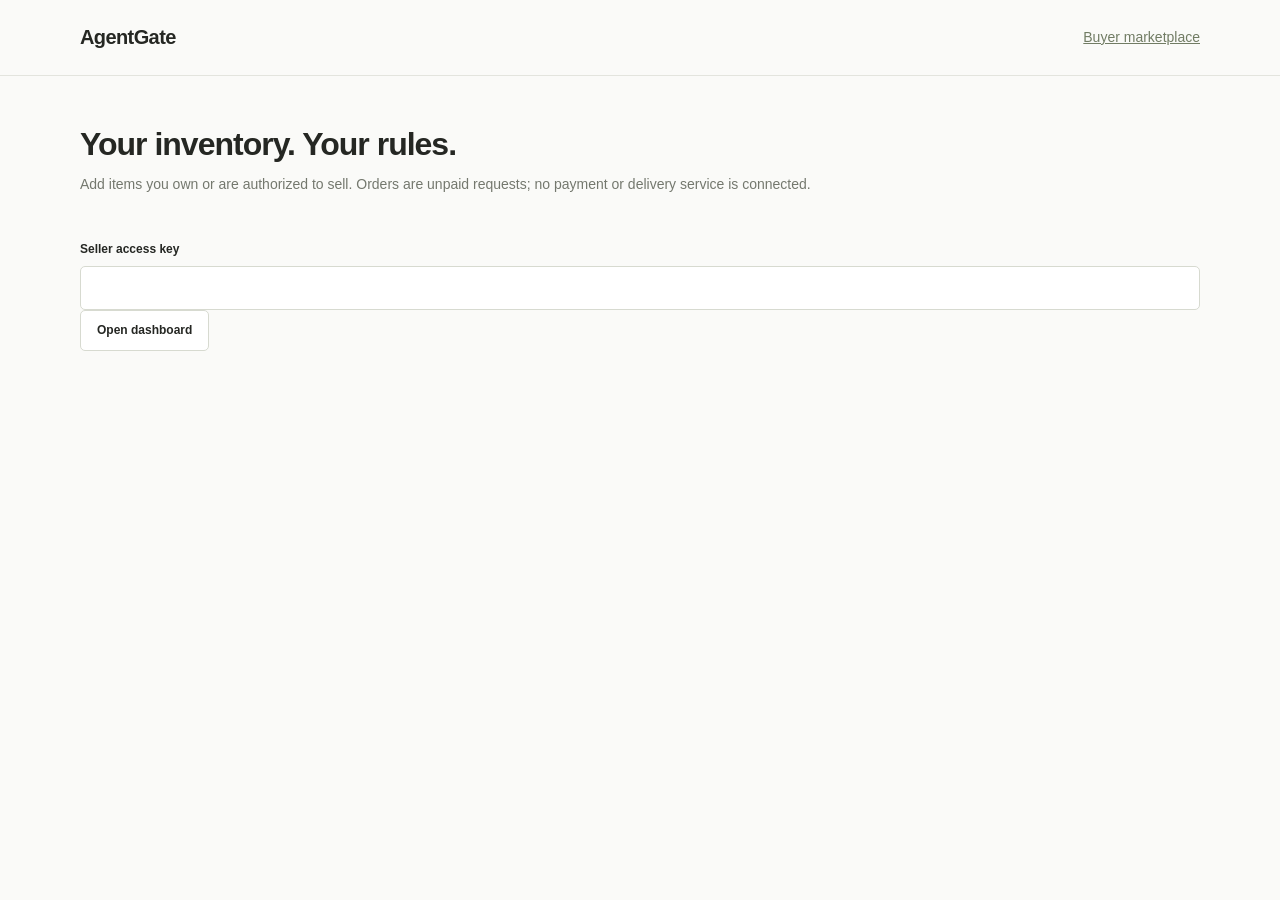
<file: seller.html>
<!doctype html><html lang="en"><head><meta charset="utf-8"><meta name="viewport" content="width=device-width,initial-scale=1"><title>AgentGate / Seller</title><link rel="stylesheet" href="/ui.css"></head><body><header><a class="wordmark" href="/">AgentGate</a><a href="/">Buyer marketplace</a></header><main><div class="intro"><h1>Your inventory. Your rules.</h1><p>Add items you own or are authorized to sell. Orders are unpaid requests; no payment or delivery service is connected.</p></div><section><label>Seller access key<input id="seller-key" type="password" autocomplete="off"></label><button id="login">Open dashboard</button><p id="seller-status" role="status"></p></section><section id="seller-work" hidden><h2>Import from the web</h2><p class="muted">Public product pages only. Preview the extracted details, then save as an external reference. Imported stock and prices are unverified; reservations stay with the original store.</p><label>Product page URL<input id="import-url" type="url" placeholder="https://store.example/product"></label><div class="actions"><button id="import-preview">Preview product</button><button id="import-save" disabled>Save external reference</button></div><div id="import-result" role="status"></div><hr style="margin:32px 0;border:0;border-top:1px solid #dddfd7"><h2>Create a listing</h2><form id="listing-form"><div class="fields"><label>Product name<input id="listing-title" required maxlength="120"></label><label>Category<select id="listing-category"><option value="phone">Phone</option><option value="laptop">Laptop</option><option value="camera">Camera</option><option value="headphones">Headphones</option><option value="tablet">Tablet</option></select></label></div><div class="fields"><label>List price / USD<input id="listing-price" inputmode="decimal" required></label><label>Minimum accepted offer / USD<input id="listing-floor" inputmode="decimal" required></label></div><p class="muted">Your minimum is private. Agents never receive it.</p><label>Units in stock<input id="listing-stock" type="number" min="0" max="10000" value="1" required></label><label>Description<textarea id="listing-description" maxlength="2000"></textarea></label><label>Product photo / optional<input id="listing-photo" type="file" accept="image/png,image/jpeg,image/webp"></label><button class="primary" type="submit">Publish listing locally</button></form><h2 style="margin-top:40px">Inventory</h2><div id="seller-listings"></div><h2 style="margin-top:40px">Unpaid orders</h2><p class="muted">Verify the buyer and agree payment and fulfillment separately. These are not paid sales.</p><div id="seller-orders"></div><button id="seller-refresh">Refresh dashboard</button></section></main><script src="/seller.js"></script></body></html>
</file>
<file: ui.css>
*{box-sizing:border-box}body{margin:0;background:#fafaf8;color:#252723;font:14px/1.55 -apple-system,BlinkMacSystemFont,"Segoe UI",sans-serif}header{height:76px;display:flex;align-items:center;justify-content:space-between;border-bottom:1px solid #e3e4de;padding:0 max(28px,calc((100vw - 1120px)/2))}.wordmark{font-size:20px;font-weight:650;letter-spacing:-.6px;text-decoration:none;color:inherit;display:flex;align-items:center;gap:8px}.dot{width:6px;height:6px;background:#597663;border-radius:50%}.demo{font-size:12px;color:#74786e}main{max-width:1120px;margin:auto;padding:48px 0 20px}.intro{margin-bottom:44px}h1{font-size:32px;font-weight:550;letter-spacing:-1px;line-height:1.25;margin:0 0 10px}.intro p{margin:0;color:#74786e}h2{font-size:17px;font-weight:600;letter-spacing:-.3px;margin:0}h3{font-size:14px;font-weight:600;margin:0 0 12px}.muted{color:#7b7f75;font-size:12px}.workspace{display:grid;grid-template-columns:310px 1fr;border-top:1px solid #dddfd7;border-bottom:1px solid #dddfd7}aside{padding:26px 30px 30px 0;border-right:1px solid #dddfd7}.shopping{padding:26px 0 32px 48px}.shopping>.muted{margin:5px 0 25px}.section-heading{display:flex;align-items:center;justify-content:space-between;gap:20px}.section-heading p{margin:5px 0 0}button,input,select,textarea{font:inherit;color:inherit;border:1px solid #d7dad0;border-radius:5px;background:#fff}button{padding:10px 16px;cursor:pointer;font-size:12px;font-weight:550;transition:background .12s}button:hover{background:#f0f1eb}button:disabled{color:#9b9e96;background:#f3f4ee;cursor:default}button.primary{background:#303d33;color:#fff;border-color:#303d33}button.primary:hover{background:#435448}.text-button{border:0;background:transparent;color:#68755f;padding:5px 0;font-size:12px}.text-button:hover{background:transparent;text-decoration:underline}label{display:block;font-size:12px;font-weight:550}label .muted{float:right;font-weight:400}input,select,textarea{display:block;width:100%;margin-top:8px;padding:10px 12px;font-size:14px}textarea{resize:vertical;min-height:100px}.fields{display:grid;grid-template-columns:1.5fr 1fr;gap:18px;margin-bottom:20px}.actions{display:flex;gap:10px;margin:20px 0 30px}.response{padding:22px 24px;background:#f1f3ed;border-radius:5px}.caption{font-size:9px;font-weight:650;letter-spacing:1.5px;color:#77836f}.response h3{font-size:16px;margin:9px 0 6px;font-weight:550}.response p{font-size:13px;color:#6d7566;margin:0 0 14px}summary{font-size:12px;color:#717b68;cursor:pointer}pre{white-space:pre-wrap;overflow-wrap:anywhere;font:11px/1.7 ui-monospace,Consolas,monospace;color:#69725f;margin:14px 0 0}.catalog article{position:relative;padding:20px 0;border-bottom:1px solid #e6e7df}.catalog strong{display:block;font-size:13px;font-weight:550;padding-right:75px}.catalog article>span{position:absolute;top:20px;right:0;font-size:13px}.catalog small{display:block;font-size:11px;color:#929589;margin-top:4px}.empty{font-size:12px;color:#909588;padding:18px 0}.policy{margin-top:28px}.policy h3{font-size:12px}.policy ul{list-style:none;padding:0;margin:0;font-size:11px;color:#7d8375}.policy li{margin:8px 0}.policy li:before{content:'';margin-right:8px;color:#acb19f}.activity{padding:30px 0}.event{display:grid;grid-template-columns:1fr 1fr auto;gap:20px;padding:12px 0;border-bottom:1px solid #e6e7df;font-size:12px;color:#52594b}.event time{color:#969b8d}.outcome{color:#78866a}.technical{border-top:1px solid #e1e4d9;margin-top:22px;padding-top:18px}.technical-grid{display:grid;grid-template-columns:1fr 1fr;gap:60px;padding:20px 0}.technical input{max-width:310px}.connection{display:flex;gap:12px;align-items:center;padding:9px 0;border-bottom:1px solid #e3e6da;font-size:12px}.connection small{margin-left:auto;color:#9b9f93;font-size:10px}.connection button{padding:4px 10px;font-size:11px}footer{display:flex;justify-content:space-between;color:#969b8d;font-size:11px;border-top:1px solid #e0e3d8;padding:20px 0}footer nav{display:flex;gap:20px}a{color:#717c64}button:focus-visible,input:focus-visible,textarea:focus-visible,select:focus-visible,summary:focus-visible{outline:2px solid #71905f;outline-offset:3px}@media(max-width:1180px){main{padding:35px 28px 20px}}@media(max-width:720px){header{height:64px;padding:0 22px}.demo{font-size:10px;max-width:150px;text-align:right}main{padding:30px 22px}.intro{margin-bottom:30px}h1{font-size:26px}.workspace{grid-template-columns:1fr}aside{border-right:0;border-bottom:1px solid #dddfd7;padding:22px 0}.shopping{padding:25px 0}.fields{grid-template-columns:1fr 1fr}.actions{flex-wrap:wrap}.technical-grid{grid-template-columns:1fr;gap:25px}footer{display:block}footer nav{margin-top:12px}}

.memory-panel{padding:0 0 24px;margin-bottom:28px;border-bottom:1px solid #dddfd7}.memory-panel summary{cursor:pointer;font-weight:600}.memory-panel .fields{margin-top:20px}

#search-results{display:grid;grid-template-columns:1fr 1fr;gap:18px}#search-results>article{border:1px solid #dddfd7;border-radius:5px;padding:18px}#search-results h3{font-size:15px;line-height:1.4;margin-top:0}#search-results p{font-size:12px;line-height:1.6}#search-results small{color:#777;font-size:10px}#search-results>a{grid-column:1/-1}#comparison-results>article{border-top:1px solid #dddfd7;padding:16px 0}#comparison-results li{font-size:12px;line-height:1.7;color:#72786a}@media(max-width:720px){#search-results{grid-template-columns:1fr}}

.error-message{border:1px solid #b97863;background:#fff4ee;color:#783b2a;padding:12px 15px;border-radius:5px;margin:0 0 22px}.error-message[hidden]{display:none}
</file>
